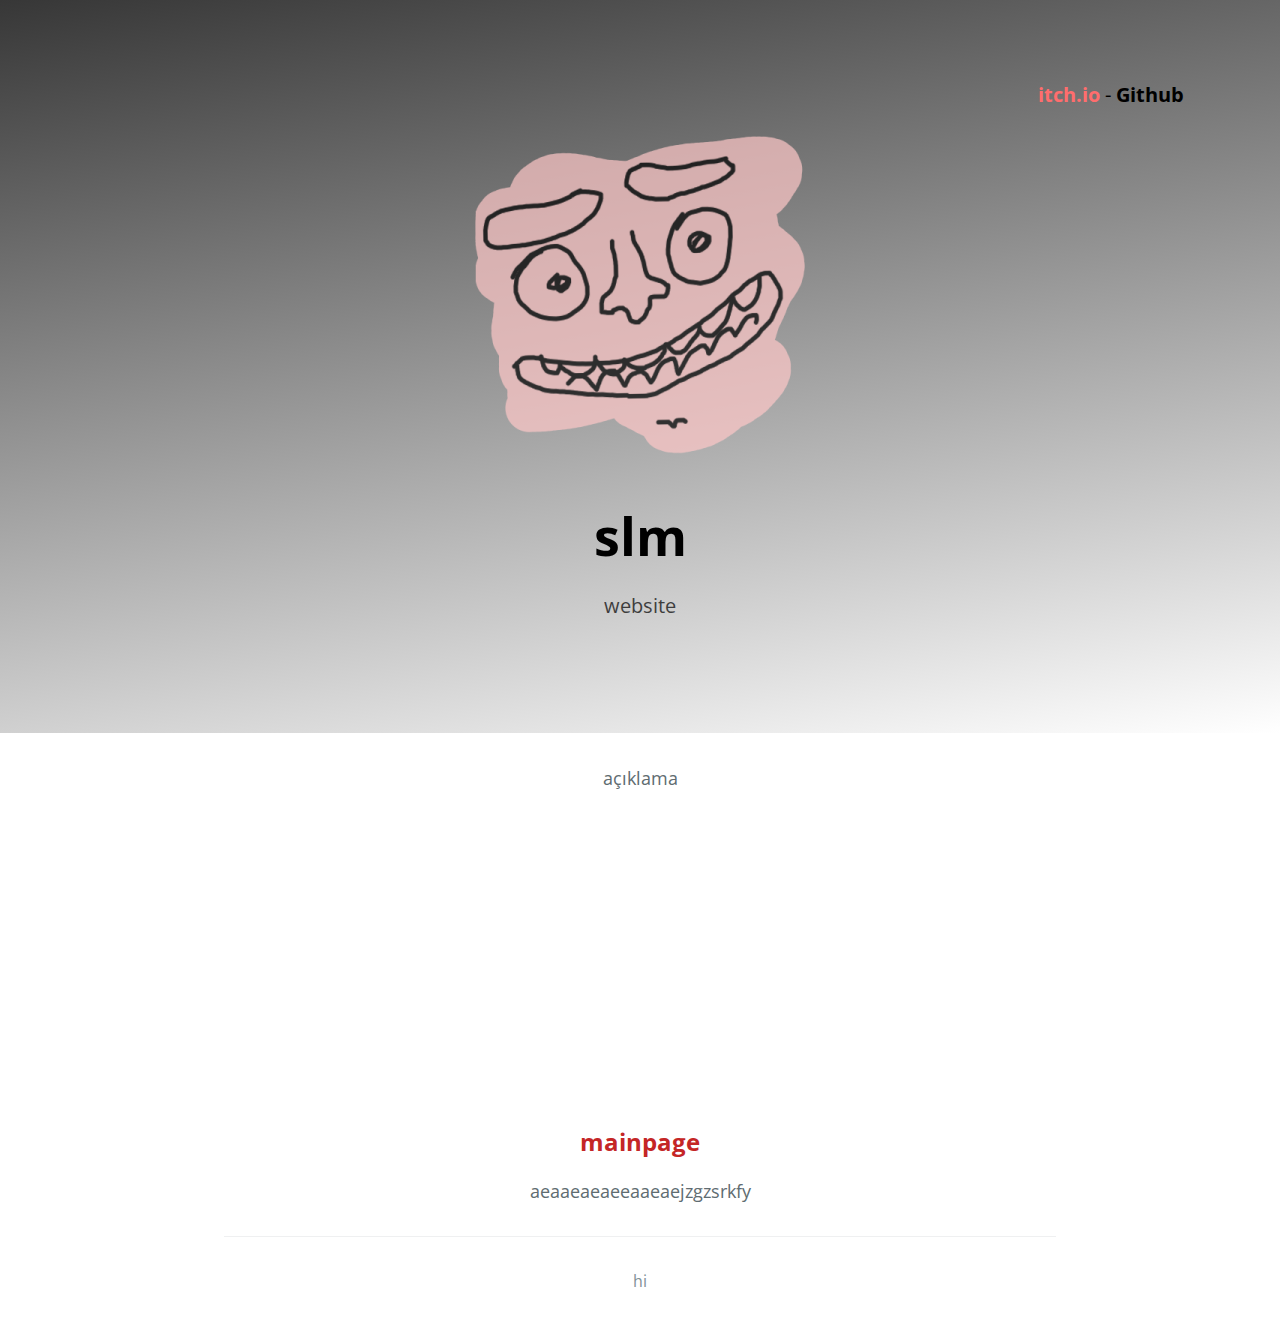
<file: index.html>
<!DOCTYPE html>
<html lang="en-us">
  <head>
    <meta charset="UTF-8">
    <title>vay githubsite vaoaoaooaoaaoao</title>
    <meta name="viewport" content="width=device-width, initial-scale=1">
    <link rel="icon" href="img/ico.png">
    <link rel="stylesheet" type="text/css" href="stylesheets/normalize.css" media="screen">
    <link href='https://fonts.googleapis.com/css?family=Open+Sans:400,700' rel='stylesheet' type='text/css'>
    <link rel="stylesheet" type="text/css" href="stylesheets/stylesheet.css" media="screen">
    <link rel="stylesheet" type="text/css" href="stylesheets/github-light.css" media="screen">

    <style>
  
      .linksContainer
      {
           text-align: right;
           font-size: 20px;
      }
      </style>
    
  </head>
  
  <body>
    
    <section class="page-header">
      <div class="linksContainer"> 
        <a style="color:rgb(255, 109, 109)" href="https://myavuzuzun.itch.io/"><b>itch.io</b></a> -
        <a style="color:black" href="https://github.com/myavuzuzun"><b>Github</b></a> 
      </div>
      <h2 class="project-tagline"><img src="img\face.png" alt="imyavuz"></h2>
      <h1 class="project-name">slm</h1>
      <h2 class="project-tagline">website</h2>
    </section>

<section class="main-content">

<p style="text-align: center;">açıklama</p>

<iframe style="display: block; margin-left: auto; margin-right: auto;" width="560" height="315" src="https://www.youtube-nocookie.com/embed/noemTnR2hJU" title="YouTube video player" frameborder="0" allow="accelerometer; autoplay; clipboard-write; encrypted-media; gyroscope; picture-in-picture; web-share" allowfullscreen></iframe>

<div style="text-align: center;"><a style="font-size: x-large; color:rgb(196, 38, 38)" href="mainpage/index.html"><b>mainpage</b></a></div>

<p style="text-align: center;">aeaaeaeaeeaaeaejzgzsrkfy</p>

<footer class="site-footer">
  <span class="site-footer-credits">
    <p style="text-align: center;">hi</p>
  </span>
</footer>

</section>

</body>

</html>
</file>
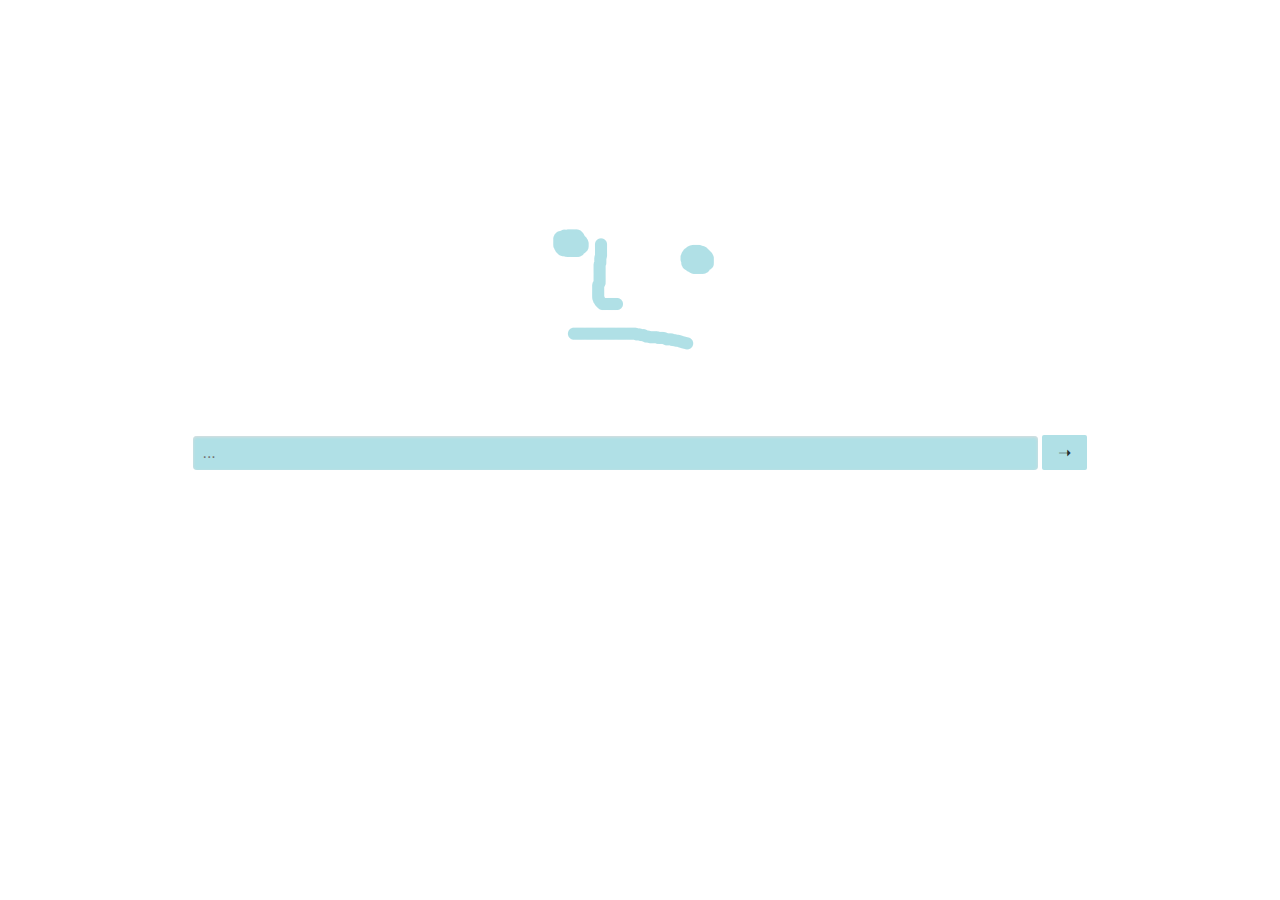
<file: mainpage/index.html>
<head>
    <link rel="stylesheet" href="pure.css">
    <style>
        .Container {
            text-align: center;
        }

        .Container:before {
            content: '';
            height: 15%;
            display: inline-block;
        }

        .centeredContent {
            vertical-align: middle;
            text-align: center;
        }

        .button-lel {
            background:powderblue;
        }
        
    </style>
    <title>main page</title>
</head>
<body>
    <!--mainpage.-->
    <form role="search" method="get" id="searchform" class="searchform pure-form" action="https://www.google.com/search?q=">
        <div class="Container" id="lel">
            <div>
                <img src="lit.png">
            </div>
            <div>
                <input class="pure-input-2-3" style="background:powderblue; border: 2px teal;" placeholder="..." type="text" value="" name="q" id="s">
                <button type="submit" class="pure-button button-lel">&#10141;</button>
            </div>
        </div>
    </form>
</body>
</file>
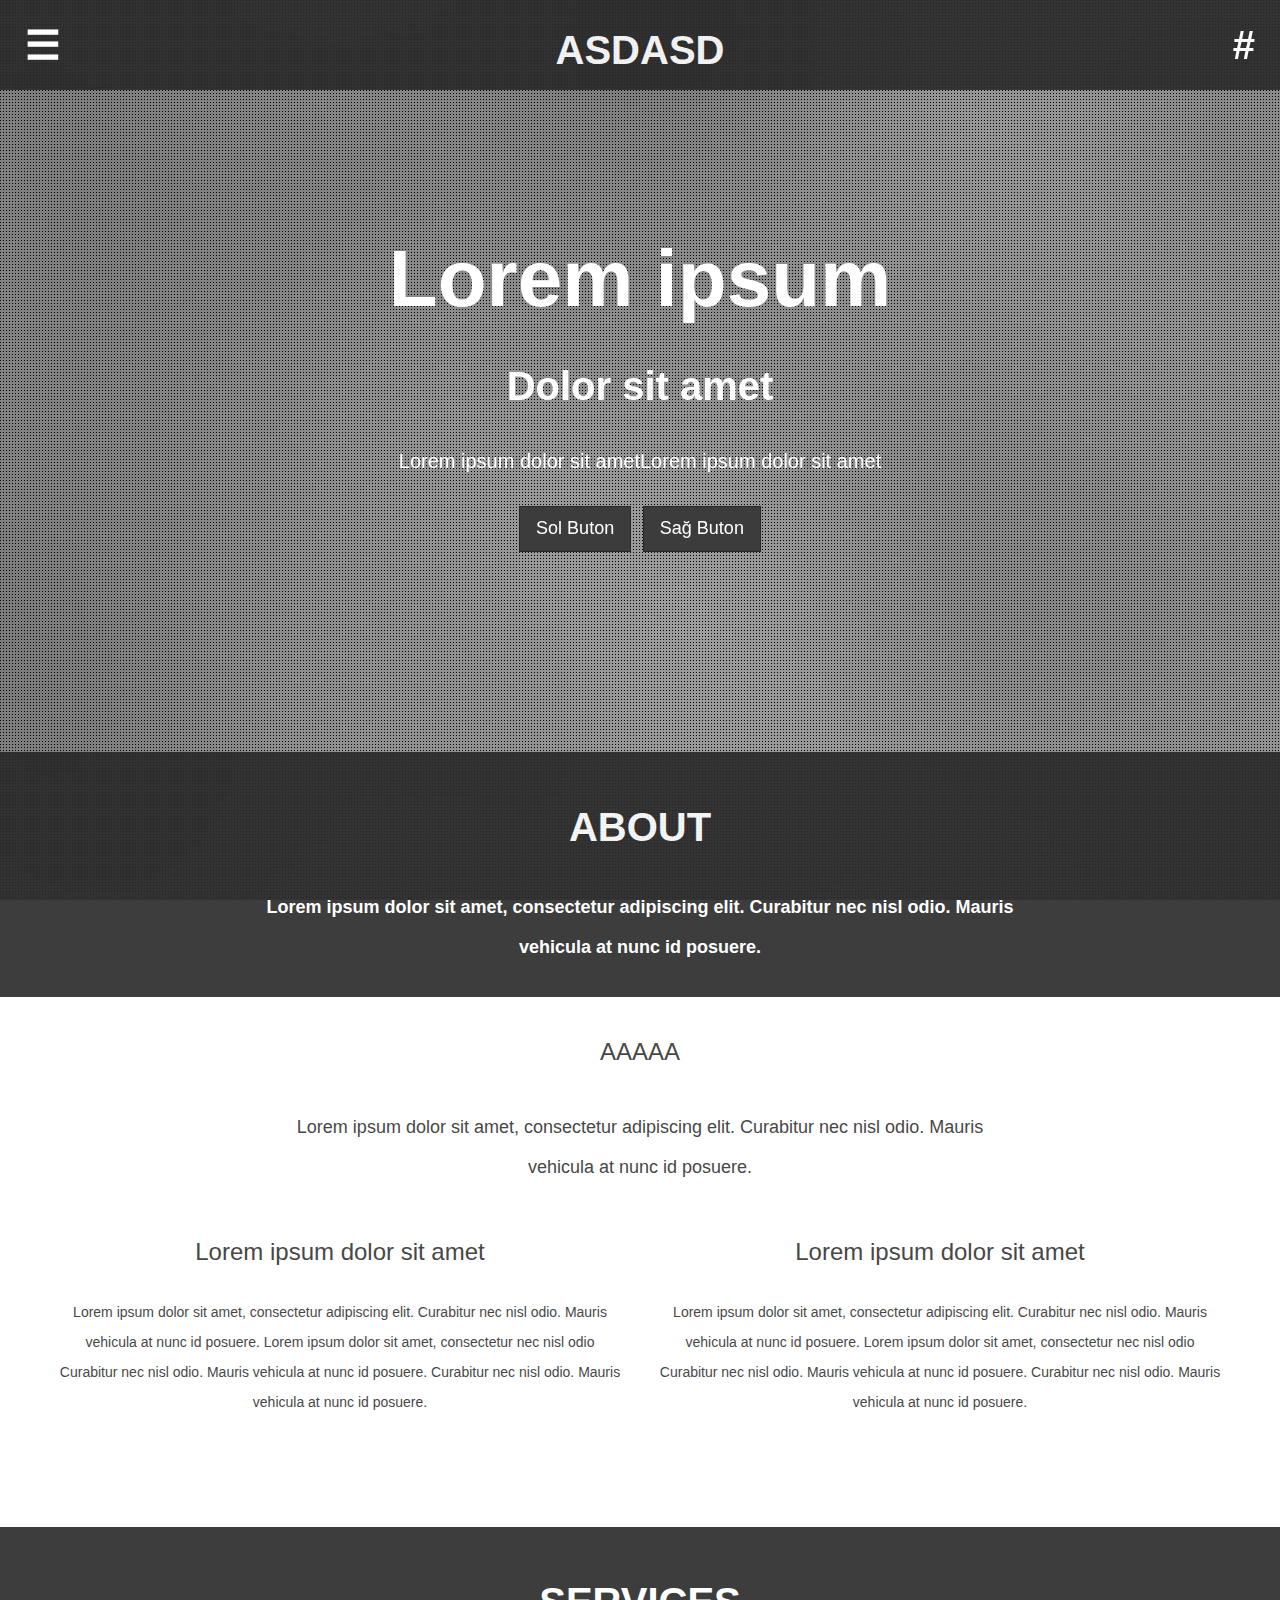
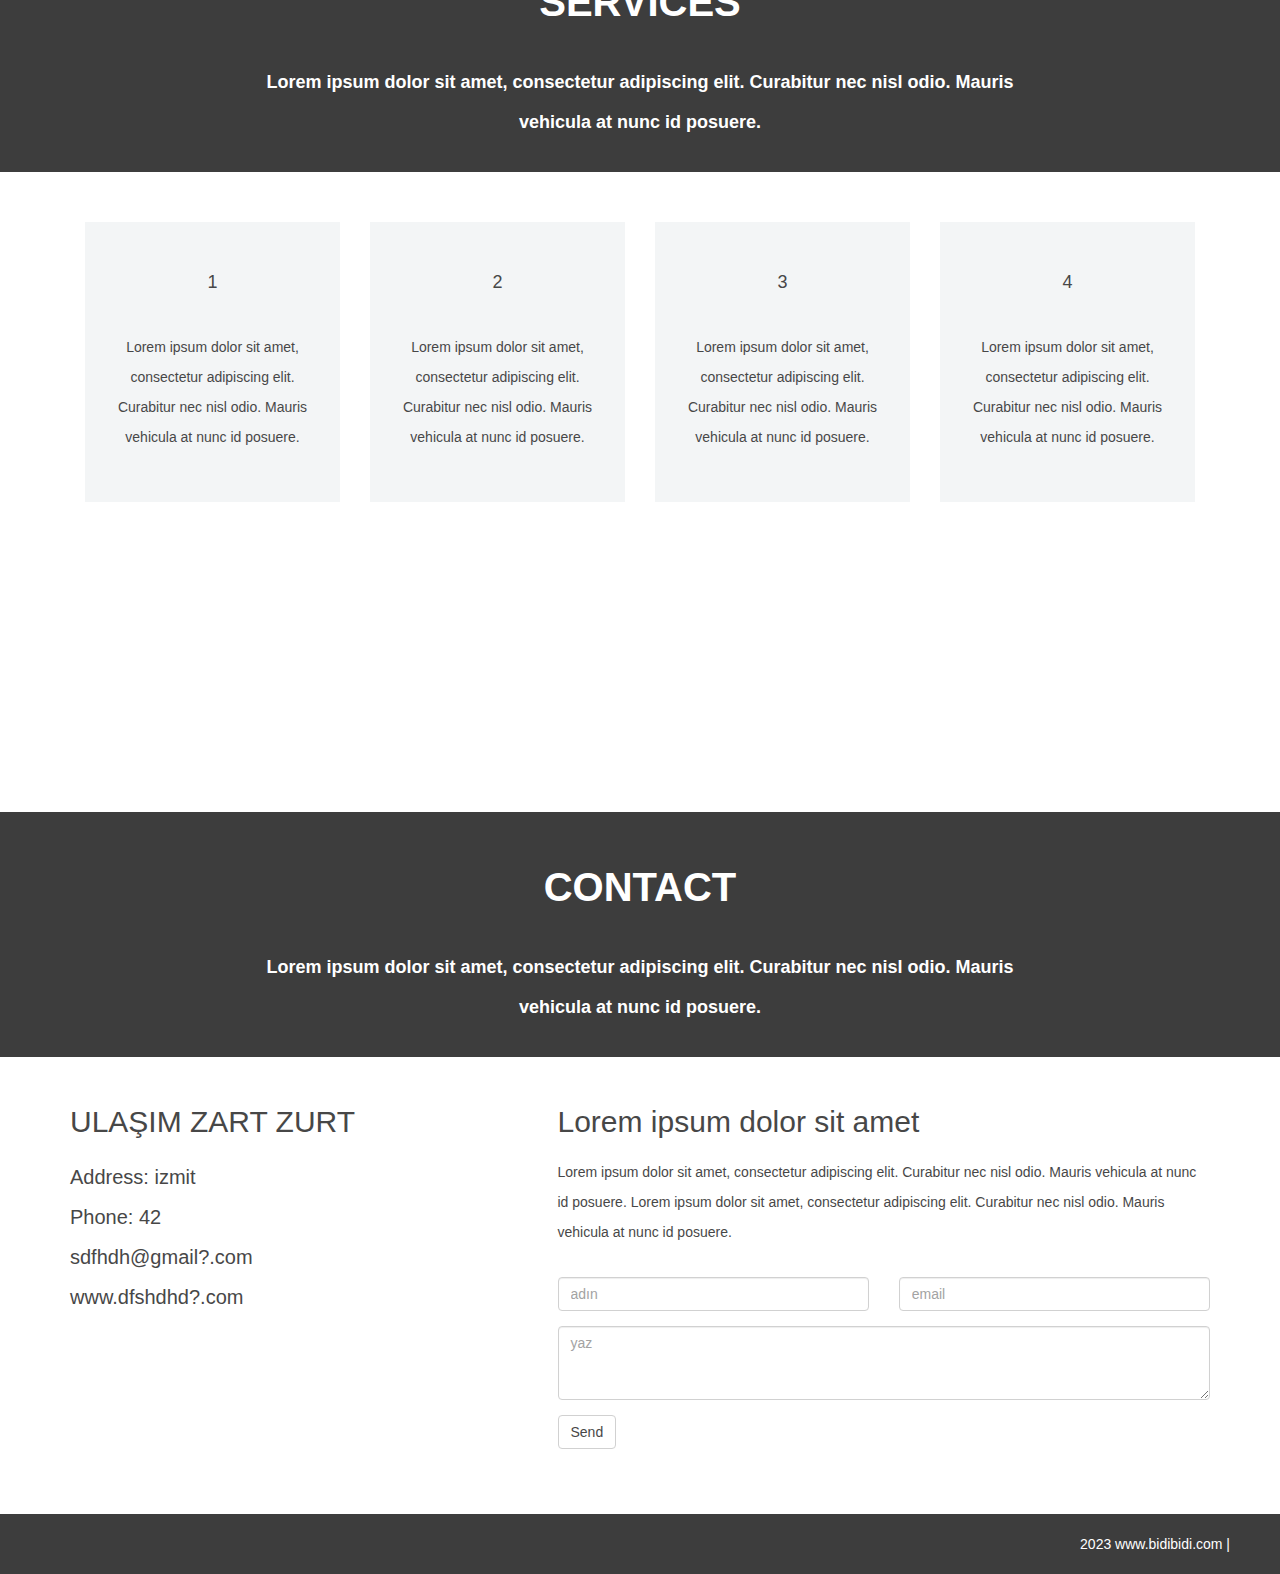
<file: template345/index.html>
<!DOCTYPE html>
<!--[if lt IE 7 ]><html class="ie ie6" lang="en"> <![endif]-->
<!--[if IE 7 ]><html class="ie ie7" lang="en"> <![endif]-->
<!--[if IE 8 ]><html class="ie ie8" lang="en"> <![endif]-->
<!--[if (gte IE 9)|!(IE)]><!-->
<html lang="en">
<!--<![endif]-->
<head>
    <meta charset="utf-8">
    <meta name="viewport" content="width=device-width, initial-scale=1, maximum-scale=1">
    <meta name="description" content="">
    <meta name="author" content="">
    <!--[if IE]>
        <meta http-equiv="X-UA-Compatible" content="IE=edge,chrome=1">
        <![endif]-->
    <title>ASDADS</title>
    <!--REQUIRED STYLE SHEETS-->
    <!-- BOOTSTRAP CORE STYLE CSS -->
    <link href="assets/css/bootstrap.css" rel="stylesheet" />
    <!-- SIDE MENU STYLE CSS -->
    <link href="assets/css/component.css" rel="stylesheet" />
    <!-- CUSTOM STYLE CSS -->
    <link href="assets/css/style.css" rel="stylesheet" />
    <!-- HTML5 shim and Respond.js IE8 support of HTML5 elements and media queries -->
    <!--[if lt IE 9]>
      <script src="https://oss.maxcdn.com/libs/html5shiv/3.7.0/html5shiv.js"></script>
      <script src="https://oss.maxcdn.com/libs/respond.js/1.3.0/respond.min.js"></script>
    <![endif]-->
</head>
<body class="cbp-spmenu-push">

    <!-- MAIN HEADING-->
    <div class="for-full-back color-bg-one" id="main-sec">
        <div class="container">
            <div class="row text-center">
                <div class="col-md-8 col-md-offset-2 ">
                    <h1 style="user-select: none;" class="pad-adjust">asdasd</h1>
                </div>
            </div>
        </div>
    </div>
    <!--END MAIN HEADING-->
    <!--LEFT SLIDE MENU-->
    <nav class="cbp-spmenu cbp-spmenu-vertical cbp-spmenu-left" id="cbp-spmenu-s1">
        <h3 style="user-select: none;">sfaasf</h3>
        <a href="#main-sec">HOME</a>
        <a href="#about-sec">ABOUT</a>
        <a href="#services-sec">SERVICES</a>
        <a href="#contact-sec">CONTACT</a>
    </nav>

    <div class="row" id="icon-left">
        <div class="col-md-12">
            <h1 style="user-select: none; top: -10px;" id="showLeftPush">☰</h1>
        </div>
    </div>
    <!--END LEFT SLIDE MENU-->

    <!--RIGHT SLIDE MENU-->
    <nav class="cbp-spmenu cbp-spmenu-vertical cbp-spmenu-right" id="cbp-spmenu-s2">
        <h3 style="user-select: none;">asdsd</h3>
        <a href="#">Facebook</a>
        <a href="#">Twitter</a>
        <a href="#">Instagram</a>
        <a href="#">Youtube</a>
    </nav>

    <div class="row" id="icon-right">
        <div class="col-md-12">
            <h1 style="user-select: none; top: -10px;" id="showRightPush">#</h1>
        </div>
    </div>
    <!--END RIGHT SLIDE MENU-->

    <!--HOME SECTION-->
    <div class="container" id="home">
        <div class="row text-center">
            <div class="col-md-12">
                <span style="user-select: none;" class="head-main">Lorem ipsum</span>
                <h2 style="user-select: none;" class="head-sub-main">Dolor sit amet</h2>
                <h3 class="head-last">Lorem ipsum dolor sit ametLorem ipsum dolor sit amet</h3>
                <a href="#about-sec" class="btn btn-primary btn-lg">Sol Buton</a> &nbsp;  <a href="#about-sec" class="btn btn-primary btn-lg">Sağ Buton</a>
            </div>
        </div>
    </div>
    <!--END HOME SECTION-->

    <!--ABOUT SECTION-->
    <section class="for-full-back color-bg-one" id="about-sec">
        <div class="container">
            <div class="row text-center">
                <div class="col-md-8 col-md-offset-2 ">
                    <h1 style="user-select: none;">About</h1>
                </div>
                <div class="row text-center">
                    <div class="col-md-8 col-md-offset-2 ">
                        <h4>
                            <strong>Lorem ipsum dolor sit amet, consectetur adipiscing elit.
                         Curabitur nec nisl odio. Mauris vehicula at nunc id posuere.
                            </strong>
                        </h4>
                    </div>
                </div>
            </div>
        </div>
    </section>
    <section class="for-full-back color-white" id="about-team">
        <div class="container">
            <div class="row text-center g-pad-bottom">
                <div class="col-md-8 col-md-offset-2 ">
                    <h3>AAAAA</h3>
                    <h4>Lorem ipsum dolor sit amet, consectetur adipiscing elit.
                         Curabitur nec nisl odio. Mauris vehicula at nunc id posuere.                          
                    </h4>
                </div>


            <div class="row g-pad-bottom">
                <div class="col-md-6">
                    <h3>Lorem ipsum  dolor sit amet</h3>
                    <p>
                        Lorem ipsum dolor sit amet, consectetur adipiscing elit.
                         Curabitur nec nisl odio. Mauris vehicula at nunc id posuere.
                           Lorem ipsum dolor sit amet, consectetur nec nisl odio
                         Curabitur nec nisl odio. Mauris vehicula at nunc id posuere.
                         Curabitur nec nisl odio. Mauris vehicula at nunc id posuere.
                    </p>
                </div>
                <div class="col-md-6">
                    <h3>Lorem ipsum  dolor sit amet</h3>
                    <p>
                        Lorem ipsum dolor sit amet, consectetur adipiscing elit.
                         Curabitur nec nisl odio. Mauris vehicula at nunc id posuere.
                           Lorem ipsum dolor sit amet, consectetur nec nisl odio
                         Curabitur nec nisl odio. Mauris vehicula at nunc id posuere.
                         Curabitur nec nisl odio. Mauris vehicula at nunc id posuere.
                    </p>
                </div>
            </div>

        </div>
    </section>
    <!--END ABOUT SECTION-->

    <!--SERVICES SECTION-->
    <section class="for-full-back color-bg-one" id="services-sec">
        <div class="container">
            <div class="row text-center">
                <div class="col-md-8 col-md-offset-2 ">
                    <h1 style="user-select: none;">Services</h1>

                </div>
                <div class="row text-center">
                    <div class="col-md-8 col-md-offset-2 ">
                        <h4>
                            <strong>Lorem ipsum dolor sit amet, consectetur adipiscing elit.
                         Curabitur nec nisl odio. Mauris vehicula at nunc id posuere.
                            </strong>
                        </h4>
                    </div>
                </div>
            </div>
        </div>
    </section>
    <section class="for-full-back color-white " id="services-inner">
        <div class="container">
            <div class="row text-center">
                <div class="col-md-12">
                    <div class="col-md-3 ">
                        <div class="service-div">
                            <h4>1 </h4>
                            <p>
                                Lorem ipsum dolor sit amet, consectetur adipiscing elit.
                         Curabitur nec nisl odio. Mauris vehicula at nunc id posuere.
                            </p>
                        </div>
                    </div>
                    <div class="col-md-3 ">
                        <div class="service-div">
                            <h4>2 </h4>
                            <p>
                                Lorem ipsum dolor sit amet, consectetur adipiscing elit.
                         Curabitur nec nisl odio. Mauris vehicula at nunc id posuere.
                            </p>
                        </div>
                    </div>
                    <div class="col-md-3 ">
                        <div class="service-div">
                            <h4>3 </h4>
                            <p>
                                Lorem ipsum dolor sit amet, consectetur adipiscing elit.
                         Curabitur nec nisl odio. Mauris vehicula at nunc id posuere.
                            </p>
                        </div>
                    </div>
                    <div class="col-md-3 ">
                        <div class="service-div">
                            <h4>4 </h4>
                            <p>
                                Lorem ipsum dolor sit amet, consectetur adipiscing elit.
                         Curabitur nec nisl odio. Mauris vehicula at nunc id posuere.
                            </p>
                        </div>
                    </div>
                </div>
            </div>
        </div>
    </section>
    <!--END SERVICES SECTION-->
    <!--STATS SECTION-->
    <section>
        <div class="container">
            <div class="row ">
                <div class="col-md-3 ">
                    <div class="stats-div">
                        <h3 style="user-select: none;">5000+ </h3>
                        <h4 style="user-select: none;">bıdı bıdı</h4>
                    </div>
                </div>


                <div class="col-md-3 ">
                    <div class="stats-div">
                        <h3 style="user-select: none;">205+ </h3>
                        <h4 style="user-select: none;">bıdı bı</h4>
                    </div>

                </div>
                <div class="col-md-3 ">

                    <div class="stats-div">
                        <h3 style="user-select: none;">1300+ </h3>
                        <h4 style="user-select: none;">dı bıdı</h4>
                    </div>
                </div>
                <div class="col-md-3 ">
                    <div class="stats-div">
                        <h3 style="user-select: none;">2400+ </h3>
                        <h4 style="user-select: none;">bıdı bıdı bıdı</h4>
                    </div>
                </div>
            </div>
        </div>
    </section>
    <!--END STATS SECTION-->

    <!--CONTACT SECTION-->
    <section class="for-full-back color-bg-one" id="contact-sec">
        <div class="container">
            <div class="row text-center">
                <div class="col-md-8 col-md-offset-2 ">
                    <h1 style="user-select: none;">Contact</h1>
                </div>
                <div class="row text-center">
                    <div class="col-md-8 col-md-offset-2 ">
                        <h4>
                            <strong>Lorem ipsum dolor sit amet, consectetur adipiscing elit.
                         Curabitur nec nisl odio. Mauris vehicula at nunc id posuere.
                            </strong>
                        </h4>
                    </div>
                </div>
            </div>
        </div>
    </section>
    <section class="for-full-back color-white " id="contact-inner">
        <div class="container">
            <div class="row">
                <div class="col-md-5 contact-cls">
                    <h2>ULAŞIM ZART ZURT</h2>
                    <div>
                        <span>Address: izmit</span>
                        <br />
                        <span>Phone: 42</span>
                        <br />
                        <span>sdfhdh@gmail?.com</span>
                        <br />
                        <span>www.dfshdhd?.com</span>
                        <br />
                    </div>
                </div>
                <div class="col-md-7">
                    <h2>Lorem ipsum dolor sit amet</h2>
                    <p>
                        Lorem ipsum dolor sit amet, consectetur adipiscing elit.
                         Curabitur nec nisl odio. Mauris vehicula at nunc id posuere.
                           Lorem ipsum dolor sit amet, consectetur adipiscing elit.
                         Curabitur nec nisl odio. Mauris vehicula at nunc id posuere.              
                    </p>
                    <form>
                        <div class="row">
                            <div class="col-md-6 col-sm-6">
                                <div class="form-group">
                                    <input type="text" class="form-control" required="required" placeholder="adın">
                                </div>
                            </div>
                            <div class="col-md-6 col-sm-6">
                                <div class="form-group">
                                    <input type="text" class="form-control" required="required" placeholder="email">
                                </div>
                            </div>
                        </div>
                        <div class="row">
                            <div class="col-md-12 col-sm-12">
                                <div class="form-group">
                                    <textarea name="message" id="message" required="required" class="form-control" rows="3" placeholder="yaz"></textarea>
                                </div>
                                <div class="form-group">
                                    <button type="submit" class="btn btn-default">Send</button>
                                </div>
                            </div>
                        </div>
                    </form>
                </div>
            </div>
        </div>
    </section>
    <!--END CONTACT SECTION-->

    <!--FOOTER SECTION -->
    <div class="for-full-back color-bg-one" id="footer">
        2023 www.bidibidi.com |
         
    </div>
    <!-- END FOOTER SECTION -->

    <!-- JAVASCRIPT FILES PLACED AT THE BOTTOM TO REDUCE THE LOADING TIME  -->
    <!-- CORE JQUERY  -->
    <script src="assets/plugins/jquery-1.10.2.js"></script>
    <!-- BOOTSTRAP CORE SCRIPT   -->
    <script src="assets/plugins/bootstrap.js"></script>
    <!-- SIDE MENU SCRIPTS -->
    <script src="assets/js/modernizr.custom.js"></script>
    <script src="assets/js/classie.js"></script>
    <!-- VEGAS SLIDESHOW SCRIPTS -->
    <script src="assets/plugins/vegas/jquery.vegas.min.js"></script>
    <!-- CUSTOM SCRIPTS -->
    <script src="assets/js/custom.js"></script>

</body>
</html>
</file>
<file: stylesheets/stylesheet.css>
* {
  box-sizing: border-box; }

body {
  padding: 0;
  margin: 0;
  font-family: "Open Sans", "Helvetica Neue", Helvetica, Arial, sans-serif;
  font-size: 16px;
  line-height: 1.5;
  color: #606c71; }

a {
  color: #1e6bb8;
  text-decoration: none; }
  a:hover {
    text-decoration: underline; }

.btn {
  display: inline-block;
  margin-bottom: 1rem;
  color: rgba(255, 255, 255, 0.7);
  background-color: rgba(255, 255, 255, 0.08);
  border-color: rgba(255, 255, 255, 0.2);
  border-style: solid;
  border-width: 1px;
  border-radius: 0.3rem;
  transition: color 0.2s, background-color 0.2s, border-color 0.2s; }
  .btn + .btn {
    margin-left: 1rem; }

.btn:hover {
  color: rgba(255, 255, 255, 0.8);
  text-decoration: none;
  background-color: rgba(255, 255, 255, 0.2);
  border-color: rgba(255, 255, 255, 0.3); }

@media screen and (min-width: 64em) {
  .btn {
    padding: 0.75rem 1rem; } }

@media screen and (min-width: 42em) and (max-width: 64em) {
  .btn {
    padding: 0.6rem 0.9rem;
    font-size: 0.9rem; } }

@media screen and (max-width: 42em) {
  .btn {
    display: block;
    width: 100%;
    padding: 0.75rem;
    font-size: 0.9rem; }
    .btn + .btn {
      margin-top: 1rem;
      margin-left: 0; } }

.page-header {
  color: #000;
  text-align: center;
  background-color: #ffffff;
  background-image: linear-gradient(170deg, #373737, #ffffff); }

@media screen and (min-width: 64em) {
  .page-header {
    padding: 5rem 6rem; } }

@media screen and (min-width: 42em) and (max-width: 64em) {
  .page-header {
    padding: 3rem 4rem; } }

@media screen and (max-width: 42em) {
  .page-header {
    padding: 2rem 1rem; } }

.project-name {
  margin-top: 0;
  margin-bottom: 0.1rem; }

@media screen and (min-width: 64em) {
  .project-name {
    font-size: 3.25rem; } }

@media screen and (min-width: 42em) and (max-width: 64em) {
  .project-name {
    font-size: 2.25rem; } }

@media screen and (max-width: 42em) {
  .project-name {
    font-size: 1.75rem; } }

.project-tagline {
  margin-bottom: 2rem;
  font-weight: normal;
  opacity: 0.7; }

@media screen and (min-width: 64em) {
  .project-tagline {
    font-size: 1.25rem; } }

@media screen and (min-width: 42em) and (max-width: 64em) {
  .project-tagline {
    font-size: 1.15rem; } }

@media screen and (max-width: 42em) {
  .project-tagline {
    font-size: 1rem; } }

.main-content :first-child {
  margin-top: 0; }
.main-content img {
  max-width: 100%; }
.main-content h1, .main-content h2, .main-content h3, .main-content h4, .main-content h5, .main-content h6 {
  margin-top: 2rem;
  margin-bottom: 1rem;
  font-weight: normal;
  color: #159957; }
.main-content p {
  margin-bottom: 1em; }
.main-content code {
  padding: 2px 4px;
  font-family: Consolas, "Liberation Mono", Menlo, Courier, monospace;
  font-size: 0.9rem;
  color: #383e41;
  background-color: #f3f6fa;
  border-radius: 0.3rem; }
.main-content pre {
  padding: 0.8rem;
  margin-top: 0;
  margin-bottom: 1rem;
  font: 1rem Consolas, "Liberation Mono", Menlo, Courier, monospace;
  color: #567482;
  word-wrap: normal;
  background-color: #f3f6fa;
  border: solid 1px #dce6f0;
  border-radius: 0.3rem; }
  .main-content pre > code {
    padding: 0;
    margin: 0;
    font-size: 0.9rem;
    color: #567482;
    word-break: normal;
    white-space: pre;
    background: transparent;
    border: 0; }
.main-content .highlight {
  margin-bottom: 1rem; }
  .main-content .highlight pre {
    margin-bottom: 0;
    word-break: normal; }
.main-content .highlight pre, .main-content pre {
  padding: 0.8rem;
  overflow: auto;
  font-size: 0.9rem;
  line-height: 1.45;
  border-radius: 0.3rem; }
.main-content pre code, .main-content pre tt {
  display: inline;
  max-width: initial;
  padding: 0;
  margin: 0;
  overflow: initial;
  line-height: inherit;
  word-wrap: normal;
  background-color: transparent;
  border: 0; }
  .main-content pre code:before, .main-content pre code:after, .main-content pre tt:before, .main-content pre tt:after {
    content: normal; }
.main-content ul, .main-content ol {
  margin-top: 0; }
.main-content blockquote {
  padding: 0 1rem;
  margin-left: 0;
  color: #819198;
  border-left: 0.3rem solid #dce6f0; }
  .main-content blockquote > :first-child {
    margin-top: 0; }
  .main-content blockquote > :last-child {
    margin-bottom: 0; }
.main-content table {
  display: block;
  width: 100%;
  overflow: auto;
  word-break: normal;
  word-break: keep-all; }
  .main-content table th {
    font-weight: bold; }
  .main-content table th, .main-content table td {
    padding: 0.5rem 1rem;
    border: 1px solid #e9ebec; }
.main-content dl {
  padding: 0; }
  .main-content dl dt {
    padding: 0;
    margin-top: 1rem;
    font-size: 1rem;
    font-weight: bold; }
  .main-content dl dd {
    padding: 0;
    margin-bottom: 1rem; }
.main-content hr {
  height: 2px;
  padding: 0;
  margin: 1rem 0;
  background-color: #eff0f1;
  border: 0; }

@media screen and (min-width: 64em) {
  .main-content {
    max-width: 64rem;
    padding: 2rem 6rem;
    margin: 0 auto;
    font-size: 1.1rem; } }

@media screen and (min-width: 42em) and (max-width: 64em) {
  .main-content {
    padding: 2rem 4rem;
    font-size: 1.1rem; } }

@media screen and (max-width: 42em) {
  .main-content {
    padding: 2rem 1rem;
    font-size: 1rem; } }

.site-footer {
  padding-top: 2rem;
  margin-top: 2rem;
  border-top: solid 1px #eff0f1; }

.site-footer-owner {
  display: block;
  font-weight: bold; }

.site-footer-credits {
  color: #819198; }

@media screen and (min-width: 64em) {
  .site-footer {
    font-size: 1rem; } }

@media screen and (min-width: 42em) and (max-width: 64em) {
  .site-footer {
    font-size: 1rem; } }

@media screen and (max-width: 42em) {
  .site-footer {
    font-size: 0.9rem; } }
</file>
<file: stylesheets/github-light.css>
/*
   Copyright 2014 GitHub Inc.

   Licensed under the Apache License, Version 2.0 (the "License");
   you may not use this file except in compliance with the License.
   You may obtain a copy of the License at

       http://www.apache.org/licenses/LICENSE-2.0

   Unless required by applicable law or agreed to in writing, software
   distributed under the License is distributed on an "AS IS" BASIS,
   WITHOUT WARRANTIES OR CONDITIONS OF ANY KIND, either express or implied.
   See the License for the specific language governing permissions and
   limitations under the License.

*/

.pl-c /* comment */ {
  color: #969896;
}

.pl-c1      /* constant, markup.raw, meta.diff.header, meta.module-reference, meta.property-name, support, support.constant, support.variable, variable.other.constant */,
.pl-s .pl-v /* string variable */ {
  color: #0086b3;
}

.pl-e  /* entity */,
.pl-en /* entity.name */ {
  color: #795da3;
}

.pl-s .pl-s1 /* string source */,
.pl-smi      /* storage.modifier.import, storage.modifier.package, storage.type.java, variable.other, variable.parameter.function */ {
  color: #333;
}

.pl-ent /* entity.name.tag */ {
  color: #63a35c;
}

.pl-k /* keyword, storage, storage.type */ {
  color: #a71d5d;
}

.pl-pds              /* punctuation.definition.string, string.regexp.character-class */,
.pl-s                /* string */,
.pl-s .pl-pse .pl-s1 /* string punctuation.section.embedded source */,
.pl-sr               /* string.regexp */,
.pl-sr .pl-cce       /* string.regexp constant.character.escape */,
.pl-sr .pl-sra       /* string.regexp string.regexp.arbitrary-repitition */,
.pl-sr .pl-sre       /* string.regexp source.ruby.embedded */ {
  color: #183691;
}

.pl-v /* variable */ {
  color: #ed6a43;
}

.pl-id /* invalid.deprecated */ {
  color: #b52a1d;
}

.pl-ii /* invalid.illegal */ {
  background-color: #b52a1d;
  color: #f8f8f8;
}

.pl-sr .pl-cce /* string.regexp constant.character.escape */ {
  color: #63a35c;
  font-weight: bold;
}

.pl-ml /* markup.list */ {
  color: #693a17;
}

.pl-mh        /* markup.heading */,
.pl-mh .pl-en /* markup.heading entity.name */,
.pl-ms        /* meta.separator */ {
  color: #1d3e81;
  font-weight: bold;
}

.pl-mq /* markup.quote */ {
  color: #008080;
}

.pl-mi /* markup.italic */ {
  color: #333;
  font-style: italic;
}

.pl-mb /* markup.bold */ {
  color: #333;
  font-weight: bold;
}

.pl-md /* markup.deleted, meta.diff.header.from-file */ {
  background-color: #ffecec;
  color: #bd2c00;
}

.pl-mi1 /* markup.inserted, meta.diff.header.to-file */ {
  background-color: #eaffea;
  color: #55a532;
}

.pl-mdr /* meta.diff.range */ {
  color: #795da3;
  font-weight: bold;
}

.pl-mo /* meta.output */ {
  color: #1d3e81;
}
</file>
<file: template345/assets/css/component.css>
/* General styles for all menus */
.cbp-spmenu {
	background: rgb(40, 40, 40);
	position: fixed;
}

.cbp-spmenu h3 {
	color: rgb(40, 40, 40);
	font-size: 1.9em;
	padding: 20px;
	margin: 0;
	font-weight: 300;
	background: rgb(40, 40, 40);
}


.cbp-spmenu a {
	display: block;
	color: #fff;
	font-size: 1.1em;
	font-weight: 300;
}

.cbp-spmenu a:hover {
	background: rgb(80, 80, 80);
}

.cbp-spmenu a:active {
	background: rgb(80, 80, 80);
	color: rgb(60, 60, 60);
}

/* Orientation-dependent styles for the content of the menu */

.cbp-spmenu-vertical {
	width: 240px;
	height: 100%;
	top: 0;
	z-index: 1000;
}

.cbp-spmenu-vertical a {
	border-bottom: 1px solid #141414;
	padding: 1em;
}

.cbp-spmenu-horizontal {
	width: 100%;
	height: 150px;
	left: 0;
	z-index: 1000;
	overflow: hidden;
}

.cbp-spmenu-horizontal h3 {
	height: 100%;
	width: 20%;
	float: left;
}

.cbp-spmenu-horizontal a {
	float: left;
	width: 20%;
	padding: 0.8em;
	border-left: 1px solid #258ecd;
}

/* Vertical menu that slides from the left or right */

.cbp-spmenu-left {
	left: -240px;
}

.cbp-spmenu-right {
	right: -240px;
}

.cbp-spmenu-left.cbp-spmenu-open {
	left: 0px;
}

.cbp-spmenu-right.cbp-spmenu-open {
	right: 0px;
}

/* Horizontal menu that slides from the top or bottom */

.cbp-spmenu-top {
	top: -150px;
}

.cbp-spmenu-bottom {
	bottom: -150px;
}

.cbp-spmenu-top.cbp-spmenu-open {
	top: 0px;
}

.cbp-spmenu-bottom.cbp-spmenu-open {
	bottom: 0px;
}

/* Push classes applied to the body */

.cbp-spmenu-push {
	overflow-x: hidden;
	position: relative;
	left: 0;
}

.cbp-spmenu-push-toright {
	left: 240px;
}

.cbp-spmenu-push-toleft {
	left: -240px;
}

/* Transitions */

.cbp-spmenu,
.cbp-spmenu-push {
	-webkit-transition: all 0.3s ease;
	-moz-transition: all 0.3s ease;
	transition: all 0.3s ease;
}

/* Example media queries */

@media screen and (max-width: 55.1875em){

	.cbp-spmenu-horizontal {
		font-size: 75%;
		height: 110px;
	}

	.cbp-spmenu-top {
		top: -110px;
	}

	.cbp-spmenu-bottom {
		bottom: -110px;
	}

}

@media screen and (max-height: 26.375em){

	.cbp-spmenu-vertical {
		font-size: 90%;
		width: 190px;
	}

	.cbp-spmenu-left,
	.cbp-spmenu-push-toleft {
		left: -190px;
	}

	.cbp-spmenu-right {
		right: -190px;
	}

	.cbp-spmenu-push-toright {
		left: 190px;
	}
}
</file>
<file: template345/assets/css/style.css>
﻿
/*=============================================================
    Authour URI: www.binarytheme.com
    License: Commons Attribution 3.0

    http://creativecommons.org/licenses/by/3.0/

    100% To use For Personal And Commercial Use.
    IN EXCHANGE JUST GIVE US CREDITS AND TELL YOUR FRIENDS ABOUT US
   
    ========================================================  */


/*=======================================
    GENERAL STYLES
==================================================*/

body {
          font-family:'Open Sans', sans-serif;
    font-size:14px;
}

h1, h2, h3, h4, h5, h6 {
    font-family:'Open Sans', sans-serif;
}

h1 {
    line-height:50px;
    font-weight:900;
    font-size:40px;
    padding:10px 20px 5px 20px;
    text-transform:uppercase;
}

.pad-adjust {
    padding-top: 5px; 
    padding-bottom: 5px;
}

.text-center {
    text-align:center;
}

h2 {
    line-height:50px;
}
h3 {
    line-height:30px;
    padding-bottom:20px;
}
h4 {
    padding-top:10px;
    line-height:40px;
    padding-bottom:20px;
}

p {
    font-weight:300;
    line-height:30px;
    padding-bottom:20px;
}

.space-free {
    height:100px;
}

.g-pad-bottom {
    padding-bottom:40px;
}
.for-full-back {
     /* IE 8 */
  -ms-filter: "progid:DXImageTransform.Microsoft.Alpha(Opacity=90)";

  /* IE 5-7 */
  filter: alpha(opacity=90);

  /* Netscape */
  -moz-opacity: 0.9;

  /* Safari 1.x */
  -khtml-opacity: 0.9;

  /* Good browsers */
  opacity: 0.9;
}

section {
    padding-top:20px;
}

 /*=======================================
    SIDE MENUS STYLES
==================================================*/

#cbp-spmenu-s1 {
    overflow:auto;
}

#cbp-spmenu-s1>h3 {
    text-align:right;
}
#icon-left {
    text-align:right;
}

#showLeftPush {
    position:fixed;
    z-index:9999;
    left:5px;
    top:20px;
    color: #fff;
}

#cbp-spmenu-s2 {
     overflow:auto;
}
 #cbp-spmenu-s2 > h3 {
     text-align:left;
    }
#icon-right {
    text-align:right;
}
#showRightPush {
    position: fixed; 
    z-index: 9999;
     right: 5px; 
     top: 20px; 
     color: #fff;
}
/*=======================================
    COMPONENTS.CSS ADJUSTMENTS STYLES
==================================================*/

.cbp-spmenu a:focus,.cbp-spmenu a:hover {
    text-decoration:none;
}

.cbp-spmenu a>i {
    margin-right:25px;
}
.cbp-spmenu h3 {
font-size: 2.9em;
font-weight: 900;
color:#fff;
padding:30px;

}

.cbp-spmenu a {
display: block;
color: #fff;
font-size: 1.1em;
font-weight: 900;
}

/*=======================================
    HOME SECTION STYLES
==================================================*/


.head-btn-one {
    background-color: rgba(252, 64, 101, 1);
     border: 0px solid #fff;

}

#home {
    padding-top:130px;
    padding-bottom:200px;
    color:#fff;
}
.head-main {
    font-size:80px ;
    font-weight:900;
    
}
.head-sub-main {
    font-size:40px ;
    font-weight:600;
    padding:5px 20px 10px 20px;
}
.head-last {
    font-size:20px ;
    font-weight:300;
    padding:5px 20px 20px 20px;
}

.btn-lg, .btn-group-lg > .btn {
border-radius: 0px; 

}

/*=======================================
    ABOUT SECTION STYLES
==================================================*/

.team-member {
    float: left;
    position: relative;
    width: 100%;
}
.team-member > img {
    float: left;
    width: 100%;
}
.team-member > h3 {
    background: rgba(252, 64, 101, 1);
    bottom: 25px;
    color:#fff;
    font-size: 20px;
    letter-spacing: 1px;
    line-height: 16px;
    padding: 15px 0;
    position: absolute;
    text-align: center;  
    width: 100%;
    
	-webkit-transition: all 0.3s ease 0s;
	-moz-transition: all 0.3s ease 0s;
	-ms-transition: all 0.3s ease 0s;
	-o-transition: all 0.3s ease 0s;
	transition: all 0.3s ease 0s;
}
.team-member:hover > h3 {
    background: #0d77b6;
    bottom: -55px;
    color: #FFFFFF;	
	-webkit-transition: all 0.3s ease 0s;
	-moz-transition: all 0.3s ease 0s;
	-ms-transition: all 0.3s ease 0s;
	-o-transition: all 0.3s ease 0s;
	transition: all 0.3s ease 0s;
}

/*=======================================
    PRICE SECTION STYLES
==================================================*/
#price-sec {
    padding-top: 80px;
     padding-bottom: 80px;
}

.plan {
    background: #eef1f3;
    padding: 0 0 15px 0;
    margin: 30px 0px;
    list-style: none;
    text-align: center;
  
    -webkit-transition: all 0.2s ease;
       -moz-transition: all 0.2s ease;
         -o-transition: all 0.2s ease;
            transition: all 0.2s ease;
}

.plan:hover {
    -webkit-transform: scale(1.2);
       -moz-transform: scale(1.2);
        -ms-transform: scale(1.2);
         -o-transform: scale(1.2);
            transform: scale(1.2);
}

.plan li {
    padding: 15px 0px;
    color: #434749;
    border-top: 1px dashed #000;
}

.plan li.plan-head {
   padding: 15px 0px;
background-color: #0d77b6;
color: #FFFFFF;
line-height: 20px;
font-size: 20px;
font-weight: 600;
border: none;
   }

.plan li.main-price {
   padding: 25px 0px;
background-color:rgba(21, 180, 255, 1);
color: #fff;
border: none;
font-weight: 900;
font-size: 30px;
}

.c-b {
    background-color:#B60D43!important;
}
.c-v {
    background-color: #01AA30!important;
}
.c-a {
    background-color: #818181!important;
}
/*=======================================
    SERVICE SECTION STYLES
==================================================*/
#services-inner {
    padding-top:50px;
    padding-bottom:40px;
}

.service-div {
	width: 100%;
	min-height: 100px;
	background-color: #F2F4F6;
	box-shadow: none;
	border: 0;
    padding:20px;
    margin-bottom:30px;
}
.service-div > i {
    color:rgba(252, 64, 101, 1);
}

/*=======================================
    STATS SECTION STYLES
==================================================*/
.stats-div {
    text-align:center;
    width: 100%;
    min-height: 100px;
    padding: 30px 20px 30px 20px;
    color:#fff;
}

.stats-div > h3 {
    font-size:60px;
    font-weight:900;
}

/*=======================================
    CONTACT STYLES
==================================================*/
#contact-inner {
    padding-bottom:60px;
    padding-bottom:50px;
}
.contact-cls {
    font-size:20px;
    line-height:40px;
}
    .contact-cls i {
        margin-right:8px;
    }

 /*=======================================
  SOCIAL  STATS SECTION STYLES
==================================================*/
 .social-stats-div {
    text-align:center;
    width: 100%;
    min-height: 100px;
    padding: 30px 20px 30px 20px;
    color:#fff;
}

.social-stats-div > h3 {
    font-size:35px;
    font-weight:900;
    line-height:40px;
}

/*=======================================
    COLOR CODES
==================================================*/

.color-bg-one {
    background-color:rgb(40, 40, 40)!important;
    color:#fff;
}
.color-white {
   background-color:#fff!important;
}
.color-dark {
   background-color:#696969!important;
}

.color-light {
   background-color:#E9E9E9!important;
}

/*=======================================
    FOOTER STYLES
==================================================*/


#footer {
    background-color:#000;
    color:#fff;
    padding:20px 50px 20px 50px;
    text-align:right;
}
</file>
<file: mainpage/pure.css>
/*!
Pure v1.0.0
Copyright 2013 Yahoo!
Licensed under the BSD License.
https://github.com/yahoo/pure/blob/master/LICENSE.md
*/
/*!
normalize.css v^3.0 | MIT License | git.io/normalize
Copyright (c) Nicolas Gallagher and Jonathan Neal
*/
/*! normalize.css v3.0.3 | MIT License | github.com/necolas/normalize.css */

/**
 * 1. Set default font family to sans-serif.
 * 2. Prevent iOS and IE text size adjust after device orientation change,
 *    without disabling user zoom.
 */

html {
  font-family: sans-serif; /* 1 */
  -ms-text-size-adjust: 100%; /* 2 */
  -webkit-text-size-adjust: 100%; /* 2 */
}

/**
 * Remove default margin.
 */

body {
  margin: 0;
}

/* HTML5 display definitions
   ========================================================================== */

/**
 * Correct `block` display not defined for any HTML5 element in IE 8/9.
 * Correct `block` display not defined for `details` or `summary` in IE 10/11
 * and Firefox.
 * Correct `block` display not defined for `main` in IE 11.
 */

article,
aside,
details,
figcaption,
figure,
footer,
header,
hgroup,
main,
menu,
nav,
section,
summary {
  display: block;
}

/**
 * 1. Correct `inline-block` display not defined in IE 8/9.
 * 2. Normalize vertical alignment of `progress` in Chrome, Firefox, and Opera.
 */

audio,
canvas,
progress,
video {
  display: inline-block; /* 1 */
  vertical-align: baseline; /* 2 */
}

/**
 * Prevent modern browsers from displaying `audio` without controls.
 * Remove excess height in iOS 5 devices.
 */

audio:not([controls]) {
  display: none;
  height: 0;
}

/**
 * Address `[hidden]` styling not present in IE 8/9/10.
 * Hide the `template` element in IE 8/9/10/11, Safari, and Firefox < 22.
 */

[hidden],
template {
  display: none;
}

/* Links
   ========================================================================== */

/**
 * Remove the gray background color from active links in IE 10.
 */

a {
  background-color: transparent;
}

/**
 * Improve readability of focused elements when they are also in an
 * active/hover state.
 */

a:active,
a:hover {
  outline: 0;
}

/* Text-level semantics
   ========================================================================== */

/**
 * Address styling not present in IE 8/9/10/11, Safari, and Chrome.
 */

abbr[title] {
  border-bottom: 1px dotted;
}

/**
 * Address style set to `bolder` in Firefox 4+, Safari, and Chrome.
 */

b,
strong {
  font-weight: bold;
}

/**
 * Address styling not present in Safari and Chrome.
 */

dfn {
  font-style: italic;
}

/**
 * Address variable `h1` font-size and margin within `section` and `article`
 * contexts in Firefox 4+, Safari, and Chrome.
 */

h1 {
  font-size: 2em;
  margin: 0.67em 0;
}

/**
 * Address styling not present in IE 8/9.
 */

mark {
  background: #ff0;
  color: #000;
}

/**
 * Address inconsistent and variable font size in all browsers.
 */

small {
  font-size: 80%;
}

/**
 * Prevent `sub` and `sup` affecting `line-height` in all browsers.
 */

sub,
sup {
  font-size: 75%;
  line-height: 0;
  position: relative;
  vertical-align: baseline;
}

sup {
  top: -0.5em;
}

sub {
  bottom: -0.25em;
}

/* Embedded content
   ========================================================================== */

/**
 * Remove border when inside `a` element in IE 8/9/10.
 */

img {
  border: 0;
}

/**
 * Correct overflow not hidden in IE 9/10/11.
 */

svg:not(:root) {
  overflow: hidden;
}

/* Grouping content
   ========================================================================== */

/**
 * Address margin not present in IE 8/9 and Safari.
 */

figure {
  margin: 1em 40px;
}

/**
 * Address differences between Firefox and other browsers.
 */

hr {
  box-sizing: content-box;
  height: 0;
}

/**
 * Contain overflow in all browsers.
 */

pre {
  overflow: auto;
}

/**
 * Address odd `em`-unit font size rendering in all browsers.
 */

code,
kbd,
pre,
samp {
  font-family: monospace, monospace;
  font-size: 1em;
}

/* Forms
   ========================================================================== */

/**
 * Known limitation: by default, Chrome and Safari on OS X allow very limited
 * styling of `select`, unless a `border` property is set.
 */

/**
 * 1. Correct color not being inherited.
 *    Known issue: affects color of disabled elements.
 * 2. Correct font properties not being inherited.
 * 3. Address margins set differently in Firefox 4+, Safari, and Chrome.
 */

button,
input,
optgroup,
select,
textarea {
  color: inherit; /* 1 */
  font: inherit; /* 2 */
  margin: 0; /* 3 */
}

/**
 * Address `overflow` set to `hidden` in IE 8/9/10/11.
 */

button {
  overflow: visible;
}

/**
 * Address inconsistent `text-transform` inheritance for `button` and `select`.
 * All other form control elements do not inherit `text-transform` values.
 * Correct `button` style inheritance in Firefox, IE 8/9/10/11, and Opera.
 * Correct `select` style inheritance in Firefox.
 */

button,
select {
  text-transform: none;
}

/**
 * 1. Avoid the WebKit bug in Android 4.0.* where (2) destroys native `audio`
 *    and `video` controls.
 * 2. Correct inability to style clickable `input` types in iOS.
 * 3. Improve usability and consistency of cursor style between image-type
 *    `input` and others.
 */

button,
html input[type="button"], /* 1 */
input[type="reset"],
input[type="submit"] {
  -webkit-appearance: button; /* 2 */
  cursor: pointer; /* 3 */
}

/**
 * Re-set default cursor for disabled elements.
 */

button[disabled],
html input[disabled] {
  cursor: default;
}

/**
 * Remove inner padding and border in Firefox 4+.
 */

button::-moz-focus-inner,
input::-moz-focus-inner {
  border: 0;
  padding: 0;
}

/**
 * Address Firefox 4+ setting `line-height` on `input` using `!important` in
 * the UA stylesheet.
 */

input {
  line-height: normal;
}


/**
 * It's recommended that you don't attempt to style these elements.
 * Firefox's implementation doesn't respect box-sizing, padding, or width.
 *
 * 1. Address box sizing set to `content-box` in IE 8/9/10.
 * 2. Remove excess padding in IE 8/9/10.
 */

input[type="checkbox"],
input[type="radio"] {
  box-sizing: border-box; /* 1 */
  padding: 0; /* 2 */
}

/**
 * Fix the cursor style for Chrome's increment/decrement buttons. For certain
 * `font-size` values of the `input`, it causes the cursor style of the
 * decrement button to change from `default` to `text`.
 */

input[type="number"]::-webkit-inner-spin-button,
input[type="number"]::-webkit-outer-spin-button {
  height: auto;
}

/**
 * 1. Address `appearance` set to `searchfield` in Safari and Chrome.
 * 2. Address `box-sizing` set to `border-box` in Safari and Chrome.
 */

input[type="search"] {
  -webkit-appearance: textfield; /* 1 */
  box-sizing: content-box; /* 2 */
}

/**
 * Remove inner padding and search cancel button in Safari and Chrome on OS X.
 * Safari (but not Chrome) clips the cancel button when the search input has
 * padding (and `textfield` appearance).
 */

input[type="search"]::-webkit-search-cancel-button,
input[type="search"]::-webkit-search-decoration {
  -webkit-appearance: none;
}

/**
 * Define consistent border, margin, and padding.
 */

fieldset {
  border: 1px solid #c0c0c0;
  margin: 0 2px;
  padding: 0.35em 0.625em 0.75em;
}

/**
 * 1. Correct `color` not being inherited in IE 8/9/10/11.
 * 2. Remove padding so people aren't caught out if they zero out fieldsets.
 */

legend {
  border: 0; /* 1 */
  padding: 0; /* 2 */
}

/**
 * Remove default vertical scrollbar in IE 8/9/10/11.
 */

textarea {
  overflow: auto;
}

/**
 * Don't inherit the `font-weight` (applied by a rule above).
 * NOTE: the default cannot safely be changed in Chrome and Safari on OS X.
 */

optgroup {
  font-weight: bold;
}

/* Tables
   ========================================================================== */

/**
 * Remove most spacing between table cells.
 */

table {
  border-collapse: collapse;
  border-spacing: 0;
}

td,
th {
  padding: 0;
}

/*csslint important:false*/

/* ==========================================================================
   Pure Base Extras
   ========================================================================== */

/**
 * Extra rules that Pure adds on top of Normalize.css
 */

/**
 * Always hide an element when it has the `hidden` HTML attribute.
 */

.hidden,
[hidden] {
    display: none !important;
}

/**
 * Add this class to an image to make it fit within it's fluid parent wrapper while maintaining
 * aspect ratio.
 */
.pure-img {
    max-width: 100%;
    height: auto;
    display: block;
}

/*csslint regex-selectors:false, known-properties:false, duplicate-properties:false*/

.pure-g {
    letter-spacing: -0.31em; /* Webkit: collapse white-space between units */
    *letter-spacing: normal; /* reset IE < 8 */
    *word-spacing: -0.43em; /* IE < 8: collapse white-space between units */
    text-rendering: optimizespeed; /* Webkit: fixes text-rendering: optimizeLegibility */

    /*
    Sets the font stack to fonts known to work properly with the above letter
    and word spacings. See: https://github.com/yahoo/pure/issues/41/

    The following font stack makes Pure Grids work on all known environments.

    * FreeSans: Ships with many Linux distros, including Ubuntu

    * Arimo: Ships with Chrome OS. Arimo has to be defined before Helvetica and
      Arial to get picked up by the browser, even though neither is available
      in Chrome OS.

    * Droid Sans: Ships with all versions of Android.

    * Helvetica, Arial, sans-serif: Common font stack on OS X and Windows.
    */
    font-family: FreeSans, Arimo, "Droid Sans", Helvetica, Arial, sans-serif;

    /* Use flexbox when possible to avoid `letter-spacing` side-effects. */
    display: -webkit-box;
    display: -webkit-flex;
    display: -ms-flexbox;
    display: flex;
    -webkit-flex-flow: row wrap;
        -ms-flex-flow: row wrap;
            flex-flow: row wrap;

    /* Prevents distributing space between rows */
    -webkit-align-content: flex-start;
        -ms-flex-line-pack: start;
            align-content: flex-start;
}

/* IE10 display: -ms-flexbox (and display: flex in IE 11) does not work inside a table; fall back to block and rely on font hack */
@media all and (-ms-high-contrast: none), (-ms-high-contrast: active) {
	table .pure-g {
		display: block;
	}
}

/* Opera as of 12 on Windows needs word-spacing.
   The ".opera-only" selector is used to prevent actual prefocus styling
   and is not required in markup.
*/
.opera-only :-o-prefocus,
.pure-g {
    word-spacing: -0.43em;
}

.pure-u {
    display: inline-block;
    *display: inline; /* IE < 8: fake inline-block */
    zoom: 1;
    letter-spacing: normal;
    word-spacing: normal;
    vertical-align: top;
    text-rendering: auto;
}

/*
Resets the font family back to the OS/browser's default sans-serif font,
this the same font stack that Normalize.css sets for the `body`.
*/
.pure-g [class *= "pure-u"] {
    font-family: sans-serif;
}

.pure-u-1,
.pure-u-1-1,
.pure-u-1-2,
.pure-u-1-3,
.pure-u-2-3,
.pure-u-1-4,
.pure-u-3-4,
.pure-u-1-5,
.pure-u-2-5,
.pure-u-3-5,
.pure-u-4-5,
.pure-u-5-5,
.pure-u-1-6,
.pure-u-5-6,
.pure-u-1-8,
.pure-u-3-8,
.pure-u-5-8,
.pure-u-7-8,
.pure-u-1-12,
.pure-u-5-12,
.pure-u-7-12,
.pure-u-11-12,
.pure-u-1-24,
.pure-u-2-24,
.pure-u-3-24,
.pure-u-4-24,
.pure-u-5-24,
.pure-u-6-24,
.pure-u-7-24,
.pure-u-8-24,
.pure-u-9-24,
.pure-u-10-24,
.pure-u-11-24,
.pure-u-12-24,
.pure-u-13-24,
.pure-u-14-24,
.pure-u-15-24,
.pure-u-16-24,
.pure-u-17-24,
.pure-u-18-24,
.pure-u-19-24,
.pure-u-20-24,
.pure-u-21-24,
.pure-u-22-24,
.pure-u-23-24,
.pure-u-24-24 {
    display: inline-block;
    *display: inline;
    zoom: 1;
    letter-spacing: normal;
    word-spacing: normal;
    vertical-align: top;
    text-rendering: auto;
}

.pure-u-1-24 {
    width: 4.1667%;
    *width: 4.1357%;
}

.pure-u-1-12,
.pure-u-2-24 {
    width: 8.3333%;
    *width: 8.3023%;
}

.pure-u-1-8,
.pure-u-3-24 {
    width: 12.5000%;
    *width: 12.4690%;
}

.pure-u-1-6,
.pure-u-4-24 {
    width: 16.6667%;
    *width: 16.6357%;
}

.pure-u-1-5 {
    width: 20%;
    *width: 19.9690%;
}

.pure-u-5-24 {
    width: 20.8333%;
    *width: 20.8023%;
}

.pure-u-1-4,
.pure-u-6-24 {
    width: 25%;
    *width: 24.9690%;
}

.pure-u-7-24 {
    width: 29.1667%;
    *width: 29.1357%;
}

.pure-u-1-3,
.pure-u-8-24 {
    width: 33.3333%;
    *width: 33.3023%;
}

.pure-u-3-8,
.pure-u-9-24 {
    width: 37.5000%;
    *width: 37.4690%;
}

.pure-u-2-5 {
    width: 40%;
    *width: 39.9690%;
}

.pure-u-5-12,
.pure-u-10-24 {
    width: 41.6667%;
    *width: 41.6357%;
}

.pure-u-11-24 {
    width: 45.8333%;
    *width: 45.8023%;
}

.pure-u-1-2,
.pure-u-12-24 {
    width: 50%;
    *width: 49.9690%;
}

.pure-u-13-24 {
    width: 54.1667%;
    *width: 54.1357%;
}

.pure-u-7-12,
.pure-u-14-24 {
    width: 58.3333%;
    *width: 58.3023%;
}

.pure-u-3-5 {
    width: 60%;
    *width: 59.9690%;
}

.pure-u-5-8,
.pure-u-15-24 {
    width: 62.5000%;
    *width: 62.4690%;
}

.pure-u-2-3,
.pure-u-16-24 {
    width: 66.6667%;
    *width: 66.6357%;
}

.pure-u-17-24 {
    width: 70.8333%;
    *width: 70.8023%;
}

.pure-u-3-4,
.pure-u-18-24 {
    width: 75%;
    *width: 74.9690%;
}

.pure-u-19-24 {
    width: 79.1667%;
    *width: 79.1357%;
}

.pure-u-4-5 {
    width: 80%;
    *width: 79.9690%;
}

.pure-u-5-6,
.pure-u-20-24 {
    width: 83.3333%;
    *width: 83.3023%;
}

.pure-u-7-8,
.pure-u-21-24 {
    width: 87.5000%;
    *width: 87.4690%;
}

.pure-u-11-12,
.pure-u-22-24 {
    width: 91.6667%;
    *width: 91.6357%;
}

.pure-u-23-24 {
    width: 95.8333%;
    *width: 95.8023%;
}

.pure-u-1,
.pure-u-1-1,
.pure-u-5-5,
.pure-u-24-24 {
    width: 100%;
}
.pure-button {
    /* Structure */
    display: inline-block;
    zoom: 1;
    line-height: normal;
    white-space: nowrap;
    vertical-align: middle;
    text-align: center;
    cursor: pointer;
    -webkit-user-drag: none;
    -webkit-user-select: none;
       -moz-user-select: none;
        -ms-user-select: none;
            user-select: none;
    box-sizing: border-box;
}

/* Firefox: Get rid of the inner focus border */
.pure-button::-moz-focus-inner {
    padding: 0;
    border: 0;
}

/* Inherit .pure-g styles */
.pure-button-group {
    letter-spacing: -0.31em; /* Webkit: collapse white-space between units */
    *letter-spacing: normal; /* reset IE < 8 */
    *word-spacing: -0.43em; /* IE < 8: collapse white-space between units */
    text-rendering: optimizespeed; /* Webkit: fixes text-rendering: optimizeLegibility */
}

.opera-only :-o-prefocus,
.pure-button-group {
    word-spacing: -0.43em;
}

.pure-button-group .pure-button {
    letter-spacing: normal;
    word-spacing: normal;
    vertical-align: top;
    text-rendering: auto;
}

/*csslint outline-none:false*/

.pure-button {
    font-family: inherit;
    font-size: 100%;
    padding: 0.5em 1em;
    color: #444; /* rgba not supported (IE 8) */
    color: rgba(0, 0, 0, 0.80); /* rgba supported */
    border: 1px solid #999;  /*IE 6/7/8*/
    border: none rgba(0, 0, 0, 0);  /*IE9 + everything else*/
    background-color: #E6E6E6;
    text-decoration: none;
    border-radius: 2px;
}

.pure-button-hover,
.pure-button:hover,
.pure-button:focus {
    /* csslint ignore:start */
    filter: alpha(opacity=90);
    /* csslint ignore:end */
    background-image: -webkit-linear-gradient(transparent, rgba(0,0,0, 0.05) 40%, rgba(0,0,0, 0.10));
    background-image: linear-gradient(transparent, rgba(0,0,0, 0.05) 40%, rgba(0,0,0, 0.10));
}
.pure-button:focus {
    outline: 0;
}
.pure-button-active,
.pure-button:active {
    box-shadow: 0 0 0 1px rgba(0,0,0, 0.15) inset, 0 0 6px rgba(0,0,0, 0.20) inset;
    border-color: #000\9;
}

.pure-button[disabled],
.pure-button-disabled,
.pure-button-disabled:hover,
.pure-button-disabled:focus,
.pure-button-disabled:active {
    border: none;
    background-image: none;
    /* csslint ignore:start */
    filter: alpha(opacity=40);
    /* csslint ignore:end */
    opacity: 0.40;
    cursor: not-allowed;
    box-shadow: none;
    pointer-events: none;
}

.pure-button-hidden {
    display: none;
}

.pure-button-primary,
.pure-button-selected,
a.pure-button-primary,
a.pure-button-selected {
    background-color: rgb(0, 120, 231);
    color: #fff;
}

/* Button Groups */
.pure-button-group .pure-button {
    margin: 0;
    border-radius: 0;
    border-right: 1px solid #111;  /* fallback color for rgba() for IE7/8 */
    border-right: 1px solid rgba(0, 0, 0, 0.2);

}

.pure-button-group .pure-button:first-child {
    border-top-left-radius: 2px;
    border-bottom-left-radius: 2px;
}
.pure-button-group .pure-button:last-child {
    border-top-right-radius: 2px;
    border-bottom-right-radius: 2px;
    border-right: none;
}

/*csslint box-model:false*/
/*
Box-model set to false because we're setting a height on select elements, which
also have border and padding. This is done because some browsers don't render
the padding. We explicitly set the box-model for select elements to border-box,
so we can ignore the csslint warning.
*/

.pure-form input[type="text"],
.pure-form input[type="password"],
.pure-form input[type="email"],
.pure-form input[type="url"],
.pure-form input[type="date"],
.pure-form input[type="month"],
.pure-form input[type="time"],
.pure-form input[type="datetime"],
.pure-form input[type="datetime-local"],
.pure-form input[type="week"],
.pure-form input[type="number"],
.pure-form input[type="search"],
.pure-form input[type="tel"],
.pure-form input[type="color"],
.pure-form select,
.pure-form textarea {
    padding: 0.5em 0.6em;
    display: inline-block;
    border: 1px solid #ccc;
    box-shadow: inset 0 1px 3px #ddd;
    border-radius: 4px;
    vertical-align: middle;
    box-sizing: border-box;
}

/*
Need to separate out the :not() selector from the rest of the CSS 2.1 selectors
since IE8 won't execute CSS that contains a CSS3 selector.
*/
.pure-form input:not([type]) {
    padding: 0.5em 0.6em;
    display: inline-block;
    border: 1px solid #ccc;
    box-shadow: inset 0 1px 3px #ddd;
    border-radius: 4px;
    box-sizing: border-box;
}


/* Chrome (as of v.32/34 on OS X) needs additional room for color to display. */
/* May be able to remove this tweak as color inputs become more standardized across browsers. */
.pure-form input[type="color"] {
    padding: 0.2em 0.5em;
}


.pure-form input[type="text"]:focus,
.pure-form input[type="password"]:focus,
.pure-form input[type="email"]:focus,
.pure-form input[type="url"]:focus,
.pure-form input[type="date"]:focus,
.pure-form input[type="month"]:focus,
.pure-form input[type="time"]:focus,
.pure-form input[type="datetime"]:focus,
.pure-form input[type="datetime-local"]:focus,
.pure-form input[type="week"]:focus,
.pure-form input[type="number"]:focus,
.pure-form input[type="search"]:focus,
.pure-form input[type="tel"]:focus,
.pure-form input[type="color"]:focus,
.pure-form select:focus,
.pure-form textarea:focus {
    outline: 0;
    border-color: #129FEA;
}

/*
Need to separate out the :not() selector from the rest of the CSS 2.1 selectors
since IE8 won't execute CSS that contains a CSS3 selector.
*/
.pure-form input:not([type]):focus {
    outline: 0;
    border-color: #129FEA;
}

.pure-form input[type="file"]:focus,
.pure-form input[type="radio"]:focus,
.pure-form input[type="checkbox"]:focus {
    outline: thin solid #129FEA;
    outline: 1px auto #129FEA;
}
.pure-form .pure-checkbox,
.pure-form .pure-radio {
    margin: 0.5em 0;
    display: block;
}

.pure-form input[type="text"][disabled],
.pure-form input[type="password"][disabled],
.pure-form input[type="email"][disabled],
.pure-form input[type="url"][disabled],
.pure-form input[type="date"][disabled],
.pure-form input[type="month"][disabled],
.pure-form input[type="time"][disabled],
.pure-form input[type="datetime"][disabled],
.pure-form input[type="datetime-local"][disabled],
.pure-form input[type="week"][disabled],
.pure-form input[type="number"][disabled],
.pure-form input[type="search"][disabled],
.pure-form input[type="tel"][disabled],
.pure-form input[type="color"][disabled],
.pure-form select[disabled],
.pure-form textarea[disabled] {
    cursor: not-allowed;
    background-color: #eaeded;
    color: #cad2d3;
}

/*
Need to separate out the :not() selector from the rest of the CSS 2.1 selectors
since IE8 won't execute CSS that contains a CSS3 selector.
*/
.pure-form input:not([type])[disabled] {
    cursor: not-allowed;
    background-color: #eaeded;
    color: #cad2d3;
}
.pure-form input[readonly],
.pure-form select[readonly],
.pure-form textarea[readonly] {
    background-color: #eee; /* menu hover bg color */
    color: #777; /* menu text color */
    border-color: #ccc;
}

.pure-form input:focus:invalid,
.pure-form textarea:focus:invalid,
.pure-form select:focus:invalid {
    color: #b94a48;
    border-color: #e9322d;
}
.pure-form input[type="file"]:focus:invalid:focus,
.pure-form input[type="radio"]:focus:invalid:focus,
.pure-form input[type="checkbox"]:focus:invalid:focus {
    outline-color: #e9322d;
}
.pure-form select {
    /* Normalizes the height; padding is not sufficient. */
    height: 2.25em;
    border: 1px solid #ccc;
    background-color: white;
}
.pure-form select[multiple] {
    height: auto;
}
.pure-form label {
    margin: 0.5em 0 0.2em;
}
.pure-form fieldset {
    margin: 0;
    padding: 0.35em 0 0.75em;
    border: 0;
}
.pure-form legend {
    display: block;
    width: 100%;
    padding: 0.3em 0;
    margin-bottom: 0.3em;
    color: #333;
    border-bottom: 1px solid #e5e5e5;
}

.pure-form-stacked input[type="text"],
.pure-form-stacked input[type="password"],
.pure-form-stacked input[type="email"],
.pure-form-stacked input[type="url"],
.pure-form-stacked input[type="date"],
.pure-form-stacked input[type="month"],
.pure-form-stacked input[type="time"],
.pure-form-stacked input[type="datetime"],
.pure-form-stacked input[type="datetime-local"],
.pure-form-stacked input[type="week"],
.pure-form-stacked input[type="number"],
.pure-form-stacked input[type="search"],
.pure-form-stacked input[type="tel"],
.pure-form-stacked input[type="color"],
.pure-form-stacked input[type="file"],
.pure-form-stacked select,
.pure-form-stacked label,
.pure-form-stacked textarea {
    display: block;
    margin: 0.25em 0;
}

/*
Need to separate out the :not() selector from the rest of the CSS 2.1 selectors
since IE8 won't execute CSS that contains a CSS3 selector.
*/
.pure-form-stacked input:not([type]) {
    display: block;
    margin: 0.25em 0;
}
.pure-form-aligned input,
.pure-form-aligned textarea,
.pure-form-aligned select,
/* NOTE: pure-help-inline is deprecated. Use .pure-form-message-inline instead. */
.pure-form-aligned .pure-help-inline,
.pure-form-message-inline {
    display: inline-block;
    *display: inline;
    *zoom: 1;
    vertical-align: middle;
}
.pure-form-aligned textarea {
    vertical-align: top;
}

/* Aligned Forms */
.pure-form-aligned .pure-control-group {
    margin-bottom: 0.5em;
}
.pure-form-aligned .pure-control-group label {
    text-align: right;
    display: inline-block;
    vertical-align: middle;
    width: 10em;
    margin: 0 1em 0 0;
}
.pure-form-aligned .pure-controls {
    margin: 1.5em 0 0 11em;
}

/* Rounded Inputs */
.pure-form input.pure-input-rounded,
.pure-form .pure-input-rounded {
    border-radius: 2em;
    padding: 0.5em 1em;
}

/* Grouped Inputs */
.pure-form .pure-group fieldset {
    margin-bottom: 10px;
}
.pure-form .pure-group input,
.pure-form .pure-group textarea {
    display: block;
    padding: 10px;
    margin: 0 0 -1px;
    border-radius: 0;
    position: relative;
    top: -1px;
}
.pure-form .pure-group input:focus,
.pure-form .pure-group textarea:focus {
    z-index: 3;
}
.pure-form .pure-group input:first-child,
.pure-form .pure-group textarea:first-child {
    top: 1px;
    border-radius: 4px 4px 0 0;
    margin: 0;
}
.pure-form .pure-group input:first-child:last-child,
.pure-form .pure-group textarea:first-child:last-child {
    top: 1px;
    border-radius: 4px;
    margin: 0;
}
.pure-form .pure-group input:last-child,
.pure-form .pure-group textarea:last-child {
    top: -2px;
    border-radius: 0 0 4px 4px;
    margin: 0;
}
.pure-form .pure-group button {
    margin: 0.35em 0;
}

.pure-form .pure-input-1 {
    width: 100%;
}
.pure-form .pure-input-3-4 {
    width: 75%;
}
.pure-form .pure-input-2-3 {
    width: 66%;
}
.pure-form .pure-input-1-2 {
    width: 50%;
}
.pure-form .pure-input-1-3 {
    width: 33%;
}
.pure-form .pure-input-1-4 {
    width: 25%;
}

/* Inline help for forms */
/* NOTE: pure-help-inline is deprecated. Use .pure-form-message-inline instead. */
.pure-form .pure-help-inline,
.pure-form-message-inline {
    display: inline-block;
    padding-left: 0.3em;
    color: #666;
    vertical-align: middle;
    font-size: 0.875em;
}

/* Block help for forms */
.pure-form-message {
    display: block;
    color: #666;
    font-size: 0.875em;
}

@media only screen and (max-width : 480px) {
    .pure-form button[type="submit"] {
        margin: 0.7em 0 0;
    }

    .pure-form input:not([type]),
    .pure-form input[type="text"],
    .pure-form input[type="password"],
    .pure-form input[type="email"],
    .pure-form input[type="url"],
    .pure-form input[type="date"],
    .pure-form input[type="month"],
    .pure-form input[type="time"],
    .pure-form input[type="datetime"],
    .pure-form input[type="datetime-local"],
    .pure-form input[type="week"],
    .pure-form input[type="number"],
    .pure-form input[type="search"],
    .pure-form input[type="tel"],
    .pure-form input[type="color"],
    .pure-form label {
        margin-bottom: 0.3em;
        display: block;
    }

    .pure-group input:not([type]),
    .pure-group input[type="text"],
    .pure-group input[type="password"],
    .pure-group input[type="email"],
    .pure-group input[type="url"],
    .pure-group input[type="date"],
    .pure-group input[type="month"],
    .pure-group input[type="time"],
    .pure-group input[type="datetime"],
    .pure-group input[type="datetime-local"],
    .pure-group input[type="week"],
    .pure-group input[type="number"],
    .pure-group input[type="search"],
    .pure-group input[type="tel"],
    .pure-group input[type="color"] {
        margin-bottom: 0;
    }

    .pure-form-aligned .pure-control-group label {
        margin-bottom: 0.3em;
        text-align: left;
        display: block;
        width: 100%;
    }

    .pure-form-aligned .pure-controls {
        margin: 1.5em 0 0 0;
    }

    /* NOTE: pure-help-inline is deprecated. Use .pure-form-message-inline instead. */
    .pure-form .pure-help-inline,
    .pure-form-message-inline,
    .pure-form-message {
        display: block;
        font-size: 0.75em;
        /* Increased bottom padding to make it group with its related input element. */
        padding: 0.2em 0 0.8em;
    }
}

/*csslint adjoining-classes: false, box-model:false*/
.pure-menu {
    box-sizing: border-box;
}

.pure-menu-fixed {
    position: fixed;
    left: 0;
    top: 0;
    z-index: 3;
}

.pure-menu-list,
.pure-menu-item {
    position: relative;
}

.pure-menu-list {
    list-style: none;
    margin: 0;
    padding: 0;
}

.pure-menu-item {
    padding: 0;
    margin: 0;
    height: 100%;
}

.pure-menu-link,
.pure-menu-heading {
    display: block;
    text-decoration: none;
    white-space: nowrap;
}

/* HORIZONTAL MENU */
.pure-menu-horizontal {
    width: 100%;
    white-space: nowrap;
}

.pure-menu-horizontal .pure-menu-list {
    display: inline-block;
}

/* Initial menus should be inline-block so that they are horizontal */
.pure-menu-horizontal .pure-menu-item,
.pure-menu-horizontal .pure-menu-heading,
.pure-menu-horizontal .pure-menu-separator {
    display: inline-block;
    *display: inline;
    zoom: 1;
    vertical-align: middle;
}

/* Submenus should still be display: block; */
.pure-menu-item .pure-menu-item {
    display: block;
}

.pure-menu-children {
    display: none;
    position: absolute;
    left: 100%;
    top: 0;
    margin: 0;
    padding: 0;
    z-index: 3;
}

.pure-menu-horizontal .pure-menu-children {
    left: 0;
    top: auto;
    width: inherit;
}

.pure-menu-allow-hover:hover > .pure-menu-children,
.pure-menu-active > .pure-menu-children {
    display: block;
    position: absolute;
}

/* Vertical Menus - show the dropdown arrow */
.pure-menu-has-children > .pure-menu-link:after {
    padding-left: 0.5em;
    content: "\25B8";
    font-size: small;
}

/* Horizontal Menus - show the dropdown arrow */
.pure-menu-horizontal .pure-menu-has-children > .pure-menu-link:after {
    content: "\25BE";
}

/* scrollable menus */
.pure-menu-scrollable {
    overflow-y: scroll;
    overflow-x: hidden;
}

.pure-menu-scrollable .pure-menu-list {
    display: block;
}

.pure-menu-horizontal.pure-menu-scrollable .pure-menu-list {
    display: inline-block;
}

.pure-menu-horizontal.pure-menu-scrollable {
    white-space: nowrap;
    overflow-y: hidden;
    overflow-x: auto;
    -ms-overflow-style: none;
    -webkit-overflow-scrolling: touch;
    /* a little extra padding for this style to allow for scrollbars */
    padding: .5em 0;
}

.pure-menu-horizontal.pure-menu-scrollable::-webkit-scrollbar {
    display: none;
}

/* misc default styling */

.pure-menu-separator,
.pure-menu-horizontal .pure-menu-children .pure-menu-separator {
    background-color: #ccc;
    height: 1px;
    margin: .3em 0;
}

.pure-menu-horizontal .pure-menu-separator {
    width: 1px;
    height: 1.3em;
    margin: 0 .3em ;
}

/* Need to reset the separator since submenu is vertical */
.pure-menu-horizontal .pure-menu-children .pure-menu-separator {
    display: block;
    width: auto;
}

.pure-menu-heading {
    text-transform: uppercase;
    color: #565d64;
}

.pure-menu-link {
    color: #777;
}

.pure-menu-children {
    background-color: #fff;
}

.pure-menu-link,
.pure-menu-disabled,
.pure-menu-heading {
    padding: .5em 1em;
}

.pure-menu-disabled {
    opacity: .5;
}

.pure-menu-disabled .pure-menu-link:hover {
    background-color: transparent;
}

.pure-menu-active > .pure-menu-link,
.pure-menu-link:hover,
.pure-menu-link:focus {
    background-color: #eee;
}

.pure-menu-selected .pure-menu-link,
.pure-menu-selected .pure-menu-link:visited {
    color: #000;
}

.pure-table {
    /* Remove spacing between table cells (from Normalize.css) */
    border-collapse: collapse;
    border-spacing: 0;
    empty-cells: show;
    border: 1px solid #cbcbcb;
}

.pure-table caption {
    color: #000;
    font: italic 85%/1 arial, sans-serif;
    padding: 1em 0;
    text-align: center;
}

.pure-table td,
.pure-table th {
    border-left: 1px solid #cbcbcb;/*  inner column border */
    border-width: 0 0 0 1px;
    font-size: inherit;
    margin: 0;
    overflow: visible; /*to make ths where the title is really long work*/
    padding: 0.5em 1em; /* cell padding */
}

/* Consider removing this next declaration block, as it causes problems when
there's a rowspan on the first cell. Case added to the tests. issue#432 */
.pure-table td:first-child,
.pure-table th:first-child {
    border-left-width: 0;
}

.pure-table thead {
    background-color: #e0e0e0;
    color: #000;
    text-align: left;
    vertical-align: bottom;
}

/*
striping:
   even - #fff (white)
   odd  - #f2f2f2 (light gray)
*/
.pure-table td {
    background-color: transparent;
}
.pure-table-odd td {
    background-color: #f2f2f2;
}

/* nth-child selector for modern browsers */
.pure-table-striped tr:nth-child(2n-1) td {
    background-color: #f2f2f2;
}

/* BORDERED TABLES */
.pure-table-bordered td {
    border-bottom: 1px solid #cbcbcb;
}
.pure-table-bordered tbody > tr:last-child > td {
    border-bottom-width: 0;
}


/* HORIZONTAL BORDERED TABLES */

.pure-table-horizontal td,
.pure-table-horizontal th {
    border-width: 0 0 1px 0;
    border-bottom: 1px solid #cbcbcb;
}
.pure-table-horizontal tbody > tr:last-child > td {
    border-bottom-width: 0;
}
</file>
